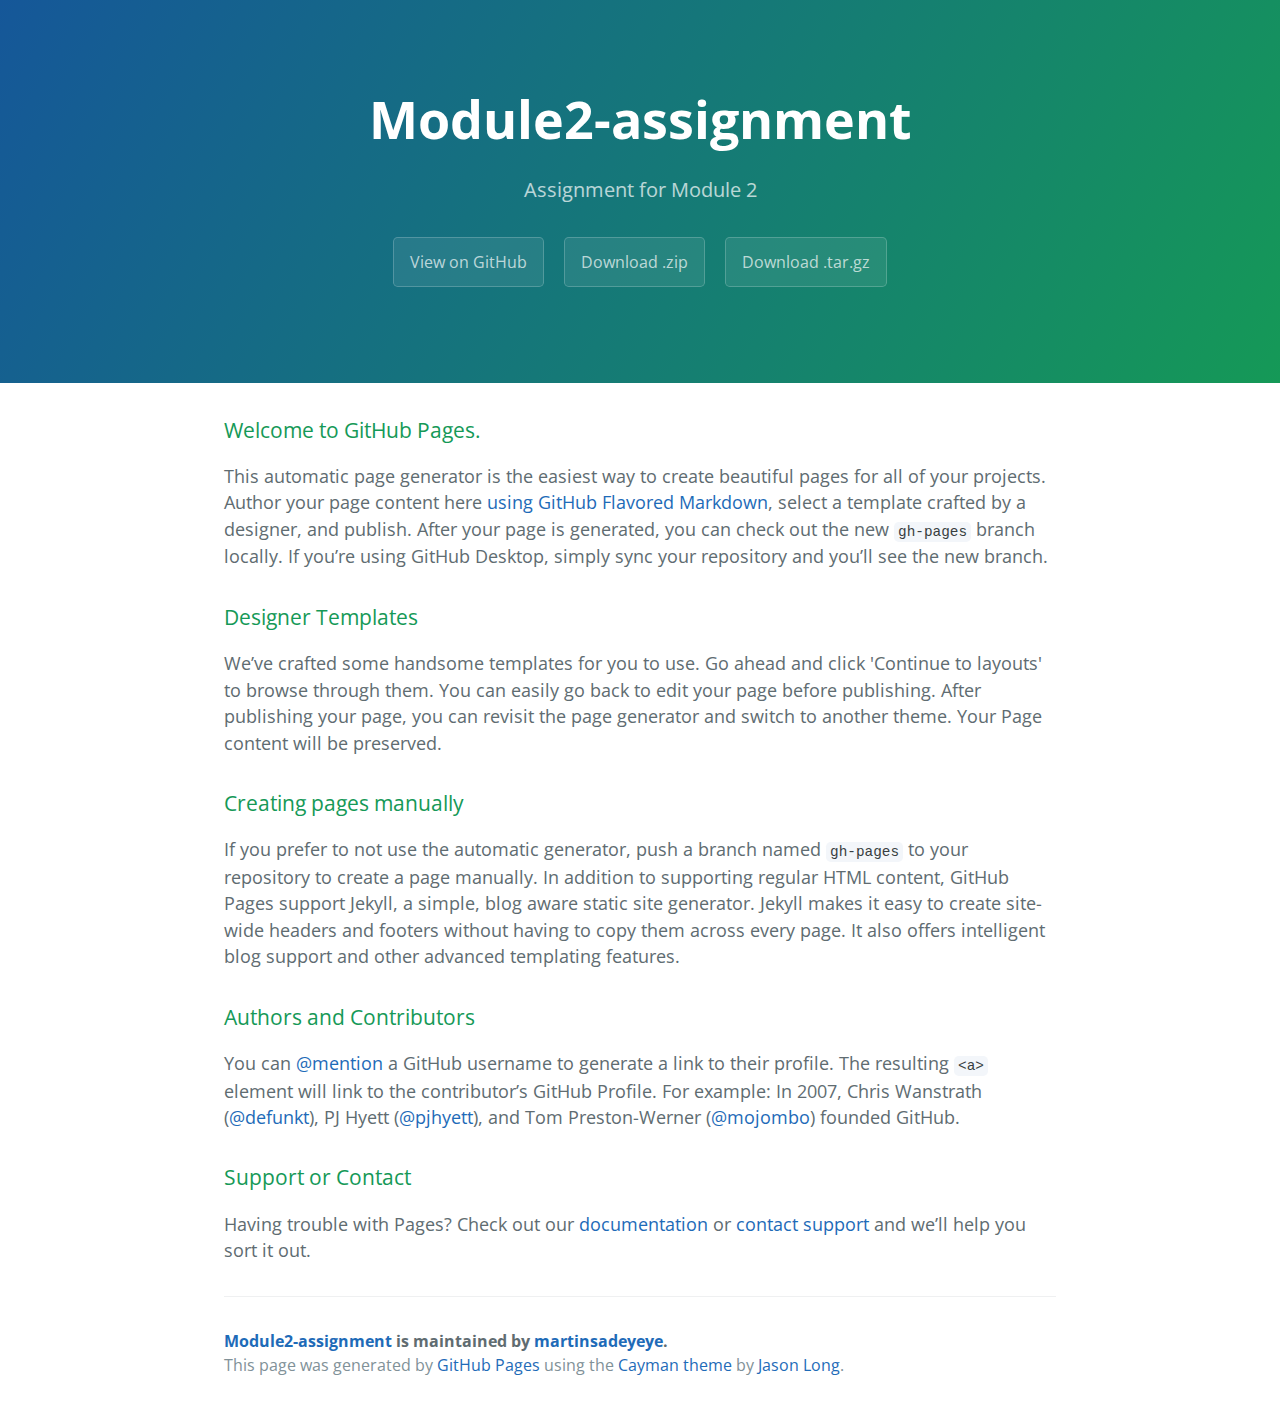
<file: index.html>
<!DOCTYPE html>
<html lang="en-us">
  <head>
    <meta charset="UTF-8">
    <title>Module2-assignment by martinsadeyeye</title>
    <meta name="viewport" content="width=device-width, initial-scale=1">
    <link rel="stylesheet" type="text/css" href="stylesheets/normalize.css" media="screen">
    <link href='https://fonts.googleapis.com/css?family=Open+Sans:400,700' rel='stylesheet' type='text/css'>
    <link rel="stylesheet" type="text/css" href="stylesheets/stylesheet.css" media="screen">
    <link rel="stylesheet" type="text/css" href="stylesheets/github-light.css" media="screen">
  </head>
  <body>
    <section class="page-header">
      <h1 class="project-name">Module2-assignment</h1>
      <h2 class="project-tagline">Assignment for Module 2</h2>
      <a href="https://github.com/martinsadeyeye/Module2-Assignment" class="btn">View on GitHub</a>
      <a href="https://github.com/martinsadeyeye/Module2-Assignment/zipball/master" class="btn">Download .zip</a>
      <a href="https://github.com/martinsadeyeye/Module2-Assignment/tarball/master" class="btn">Download .tar.gz</a>
    </section>

    <section class="main-content">
      <h3>
<a id="welcome-to-github-pages" class="anchor" href="#welcome-to-github-pages" aria-hidden="true"><span aria-hidden="true" class="octicon octicon-link"></span></a>Welcome to GitHub Pages.</h3>

<p>This automatic page generator is the easiest way to create beautiful pages for all of your projects. Author your page content here <a href="https://guides.github.com/features/mastering-markdown/">using GitHub Flavored Markdown</a>, select a template crafted by a designer, and publish. After your page is generated, you can check out the new <code>gh-pages</code> branch locally. If you’re using GitHub Desktop, simply sync your repository and you’ll see the new branch.</p>

<h3>
<a id="designer-templates" class="anchor" href="#designer-templates" aria-hidden="true"><span aria-hidden="true" class="octicon octicon-link"></span></a>Designer Templates</h3>

<p>We’ve crafted some handsome templates for you to use. Go ahead and click 'Continue to layouts' to browse through them. You can easily go back to edit your page before publishing. After publishing your page, you can revisit the page generator and switch to another theme. Your Page content will be preserved.</p>

<h3>
<a id="creating-pages-manually" class="anchor" href="#creating-pages-manually" aria-hidden="true"><span aria-hidden="true" class="octicon octicon-link"></span></a>Creating pages manually</h3>

<p>If you prefer to not use the automatic generator, push a branch named <code>gh-pages</code> to your repository to create a page manually. In addition to supporting regular HTML content, GitHub Pages support Jekyll, a simple, blog aware static site generator. Jekyll makes it easy to create site-wide headers and footers without having to copy them across every page. It also offers intelligent blog support and other advanced templating features.</p>

<h3>
<a id="authors-and-contributors" class="anchor" href="#authors-and-contributors" aria-hidden="true"><span aria-hidden="true" class="octicon octicon-link"></span></a>Authors and Contributors</h3>

<p>You can <a href="https://help.github.com/articles/basic-writing-and-formatting-syntax/#mentioning-users-and-teams" class="user-mention">@mention</a> a GitHub username to generate a link to their profile. The resulting <code>&lt;a&gt;</code> element will link to the contributor’s GitHub Profile. For example: In 2007, Chris Wanstrath (<a href="https://github.com/defunkt" class="user-mention">@defunkt</a>), PJ Hyett (<a href="https://github.com/pjhyett" class="user-mention">@pjhyett</a>), and Tom Preston-Werner (<a href="https://github.com/mojombo" class="user-mention">@mojombo</a>) founded GitHub.</p>

<h3>
<a id="support-or-contact" class="anchor" href="#support-or-contact" aria-hidden="true"><span aria-hidden="true" class="octicon octicon-link"></span></a>Support or Contact</h3>

<p>Having trouble with Pages? Check out our <a href="https://help.github.com/pages">documentation</a> or <a href="https://github.com/contact">contact support</a> and we’ll help you sort it out.</p>

      <footer class="site-footer">
        <span class="site-footer-owner"><a href="https://github.com/martinsadeyeye/Module2-Assignment">Module2-assignment</a> is maintained by <a href="https://github.com/martinsadeyeye">martinsadeyeye</a>.</span>

        <span class="site-footer-credits">This page was generated by <a href="https://pages.github.com">GitHub Pages</a> using the <a href="https://github.com/jasonlong/cayman-theme">Cayman theme</a> by <a href="https://twitter.com/jasonlong">Jason Long</a>.</span>
      </footer>

    </section>

  
  </body>
</html>
</file>
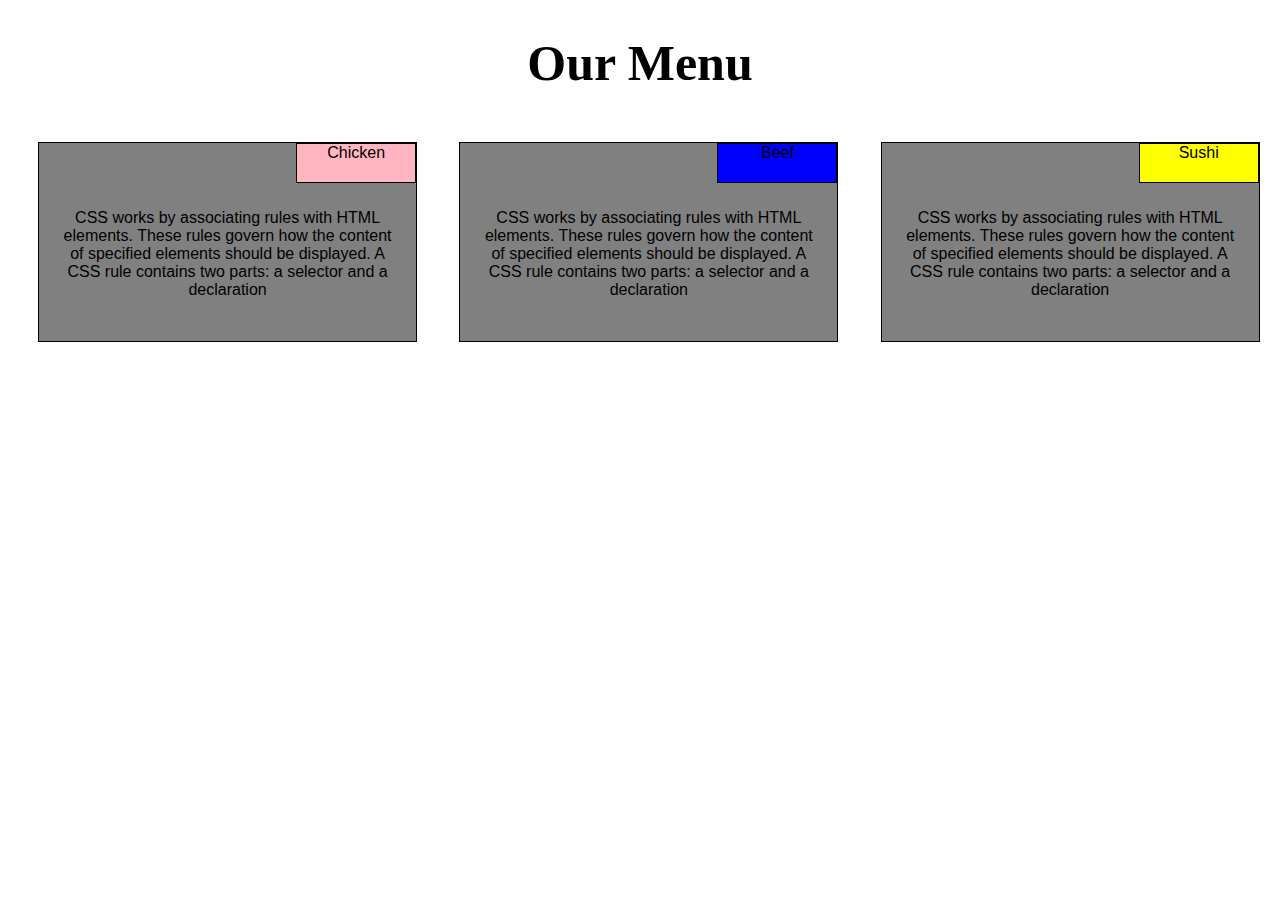
<file: Assignment/index.html>
<!DOCTYPE html>
<html>
<head>
<meta charset="utf-8">
<meta name="viewport" content="width=device-width, initial-scale=1">
<title>Assignment: Solution for Module 2</title>
<link rel="stylesheet" type="text/css" href="style.css">
</head>
<body>

<h1>Our Menu</h1>

<div class="row">

  <div class="col-lg-4 col-md-6"> 
  <div class="p1">
   <div class="p2">Chicken</div>
  <p>CSS works by associating rules with HTML elements. These rules govern how the content of specified elements should be displayed. A CSS rule contains two parts: a selector and a declaration</p>
  </div>
  </div>

  <div class="col-lg-4 col-md-6"> 
  <div class="p3">
   <div class="p4">Beef</div>
  <p>CSS works by associating rules with HTML elements. These rules govern how the content of specified elements should be displayed. A CSS rule contains two parts: a selector and a declaration</p>
  </div>
  </div>

  <div class="col-lg-4 col-md-6 col-md-12"> 
  <div class="p5">
   <div class="p6">Sushi</div>
  <p>CSS works by associating rules with HTML elements. These rules govern how the content of specified elements should be displayed. A CSS rule contains two parts: a selector and a declaration</p>
  </div>
  </div>

</div>
</body>
</html>
</file>
<file: stylesheets/stylesheet.css>
* {
  box-sizing: border-box; }

body {
  padding: 0;
  margin: 0;
  font-family: "Open Sans", "Helvetica Neue", Helvetica, Arial, sans-serif;
  font-size: 16px;
  line-height: 1.5;
  color: #606c71; }

a {
  color: #1e6bb8;
  text-decoration: none; }
  a:hover {
    text-decoration: underline; }

.btn {
  display: inline-block;
  margin-bottom: 1rem;
  color: rgba(255, 255, 255, 0.7);
  background-color: rgba(255, 255, 255, 0.08);
  border-color: rgba(255, 255, 255, 0.2);
  border-style: solid;
  border-width: 1px;
  border-radius: 0.3rem;
  transition: color 0.2s, background-color 0.2s, border-color 0.2s; }
  .btn + .btn {
    margin-left: 1rem; }

.btn:hover {
  color: rgba(255, 255, 255, 0.8);
  text-decoration: none;
  background-color: rgba(255, 255, 255, 0.2);
  border-color: rgba(255, 255, 255, 0.3); }

@media screen and (min-width: 64em) {
  .btn {
    padding: 0.75rem 1rem; } }

@media screen and (min-width: 42em) and (max-width: 64em) {
  .btn {
    padding: 0.6rem 0.9rem;
    font-size: 0.9rem; } }

@media screen and (max-width: 42em) {
  .btn {
    display: block;
    width: 100%;
    padding: 0.75rem;
    font-size: 0.9rem; }
    .btn + .btn {
      margin-top: 1rem;
      margin-left: 0; } }

.page-header {
  color: #fff;
  text-align: center;
  background-color: #159957;
  background-image: linear-gradient(120deg, #155799, #159957); }

@media screen and (min-width: 64em) {
  .page-header {
    padding: 5rem 6rem; } }

@media screen and (min-width: 42em) and (max-width: 64em) {
  .page-header {
    padding: 3rem 4rem; } }

@media screen and (max-width: 42em) {
  .page-header {
    padding: 2rem 1rem; } }

.project-name {
  margin-top: 0;
  margin-bottom: 0.1rem; }

@media screen and (min-width: 64em) {
  .project-name {
    font-size: 3.25rem; } }

@media screen and (min-width: 42em) and (max-width: 64em) {
  .project-name {
    font-size: 2.25rem; } }

@media screen and (max-width: 42em) {
  .project-name {
    font-size: 1.75rem; } }

.project-tagline {
  margin-bottom: 2rem;
  font-weight: normal;
  opacity: 0.7; }

@media screen and (min-width: 64em) {
  .project-tagline {
    font-size: 1.25rem; } }

@media screen and (min-width: 42em) and (max-width: 64em) {
  .project-tagline {
    font-size: 1.15rem; } }

@media screen and (max-width: 42em) {
  .project-tagline {
    font-size: 1rem; } }

.main-content :first-child {
  margin-top: 0; }
.main-content img {
  max-width: 100%; }
.main-content h1, .main-content h2, .main-content h3, .main-content h4, .main-content h5, .main-content h6 {
  margin-top: 2rem;
  margin-bottom: 1rem;
  font-weight: normal;
  color: #159957; }
.main-content p {
  margin-bottom: 1em; }
.main-content code {
  padding: 2px 4px;
  font-family: Consolas, "Liberation Mono", Menlo, Courier, monospace;
  font-size: 0.9rem;
  color: #383e41;
  background-color: #f3f6fa;
  border-radius: 0.3rem; }
.main-content pre {
  padding: 0.8rem;
  margin-top: 0;
  margin-bottom: 1rem;
  font: 1rem Consolas, "Liberation Mono", Menlo, Courier, monospace;
  color: #567482;
  word-wrap: normal;
  background-color: #f3f6fa;
  border: solid 1px #dce6f0;
  border-radius: 0.3rem; }
  .main-content pre > code {
    padding: 0;
    margin: 0;
    font-size: 0.9rem;
    color: #567482;
    word-break: normal;
    white-space: pre;
    background: transparent;
    border: 0; }
.main-content .highlight {
  margin-bottom: 1rem; }
  .main-content .highlight pre {
    margin-bottom: 0;
    word-break: normal; }
.main-content .highlight pre, .main-content pre {
  padding: 0.8rem;
  overflow: auto;
  font-size: 0.9rem;
  line-height: 1.45;
  border-radius: 0.3rem; }
.main-content pre code, .main-content pre tt {
  display: inline;
  max-width: initial;
  padding: 0;
  margin: 0;
  overflow: initial;
  line-height: inherit;
  word-wrap: normal;
  background-color: transparent;
  border: 0; }
  .main-content pre code:before, .main-content pre code:after, .main-content pre tt:before, .main-content pre tt:after {
    content: normal; }
.main-content ul, .main-content ol {
  margin-top: 0; }
.main-content blockquote {
  padding: 0 1rem;
  margin-left: 0;
  color: #819198;
  border-left: 0.3rem solid #dce6f0; }
  .main-content blockquote > :first-child {
    margin-top: 0; }
  .main-content blockquote > :last-child {
    margin-bottom: 0; }
.main-content table {
  display: block;
  width: 100%;
  overflow: auto;
  word-break: normal;
  word-break: keep-all; }
  .main-content table th {
    font-weight: bold; }
  .main-content table th, .main-content table td {
    padding: 0.5rem 1rem;
    border: 1px solid #e9ebec; }
.main-content dl {
  padding: 0; }
  .main-content dl dt {
    padding: 0;
    margin-top: 1rem;
    font-size: 1rem;
    font-weight: bold; }
  .main-content dl dd {
    padding: 0;
    margin-bottom: 1rem; }
.main-content hr {
  height: 2px;
  padding: 0;
  margin: 1rem 0;
  background-color: #eff0f1;
  border: 0; }

@media screen and (min-width: 64em) {
  .main-content {
    max-width: 64rem;
    padding: 2rem 6rem;
    margin: 0 auto;
    font-size: 1.1rem; } }

@media screen and (min-width: 42em) and (max-width: 64em) {
  .main-content {
    padding: 2rem 4rem;
    font-size: 1.1rem; } }

@media screen and (max-width: 42em) {
  .main-content {
    padding: 2rem 1rem;
    font-size: 1rem; } }

.site-footer {
  padding-top: 2rem;
  margin-top: 2rem;
  border-top: solid 1px #eff0f1; }

.site-footer-owner {
  display: block;
  font-weight: bold; }

.site-footer-credits {
  color: #819198; }

@media screen and (min-width: 64em) {
  .site-footer {
    font-size: 1rem; } }

@media screen and (min-width: 42em) and (max-width: 64em) {
  .site-footer {
    font-size: 1rem; } }

@media screen and (max-width: 42em) {
  .site-footer {
    font-size: 0.9rem; } }
</file>
<file: stylesheets/github-light.css>
/*
The MIT License (MIT)

Copyright (c) 2015 GitHub, Inc.

Permission is hereby granted, free of charge, to any person obtaining a copy
of this software and associated documentation files (the "Software"), to deal
in the Software without restriction, including without limitation the rights
to use, copy, modify, merge, publish, distribute, sublicense, and/or sell
copies of the Software, and to permit persons to whom the Software is
furnished to do so, subject to the following conditions:

The above copyright notice and this permission notice shall be included in all
copies or substantial portions of the Software.

THE SOFTWARE IS PROVIDED "AS IS", WITHOUT WARRANTY OF ANY KIND, EXPRESS OR
IMPLIED, INCLUDING BUT NOT LIMITED TO THE WARRANTIES OF MERCHANTABILITY,
FITNESS FOR A PARTICULAR PURPOSE AND NONINFRINGEMENT. IN NO EVENT SHALL THE
AUTHORS OR COPYRIGHT HOLDERS BE LIABLE FOR ANY CLAIM, DAMAGES OR OTHER
LIABILITY, WHETHER IN AN ACTION OF CONTRACT, TORT OR OTHERWISE, ARISING FROM,
OUT OF OR IN CONNECTION WITH THE SOFTWARE OR THE USE OR OTHER DEALINGS IN THE
SOFTWARE.

*/

.pl-c /* comment */ {
  color: #969896;
}

.pl-c1      /* constant, markup.raw, meta.diff.header, meta.module-reference, meta.property-name, support, support.constant, support.variable, variable.other.constant */,
.pl-s .pl-v /* string variable */ {
  color: #0086b3;
}

.pl-e  /* entity */,
.pl-en /* entity.name */ {
  color: #795da3;
}

.pl-s .pl-s1 /* string source */,
.pl-smi      /* storage.modifier.import, storage.modifier.package, storage.type.java, variable.other, variable.parameter.function */ {
  color: #333;
}

.pl-ent /* entity.name.tag */ {
  color: #63a35c;
}

.pl-k /* keyword, storage, storage.type */ {
  color: #a71d5d;
}

.pl-pds              /* punctuation.definition.string, string.regexp.character-class */,
.pl-s                /* string */,
.pl-s .pl-pse .pl-s1 /* string punctuation.section.embedded source */,
.pl-sr               /* string.regexp */,
.pl-sr .pl-cce       /* string.regexp constant.character.escape */,
.pl-sr .pl-sra       /* string.regexp string.regexp.arbitrary-repitition */,
.pl-sr .pl-sre       /* string.regexp source.ruby.embedded */ {
  color: #183691;
}

.pl-v /* variable */ {
  color: #ed6a43;
}

.pl-id /* invalid.deprecated */ {
  color: #b52a1d;
}

.pl-ii /* invalid.illegal */ {
  background-color: #b52a1d;
  color: #f8f8f8;
}

.pl-sr .pl-cce /* string.regexp constant.character.escape */ {
  color: #63a35c;
  font-weight: bold;
}

.pl-ml /* markup.list */ {
  color: #693a17;
}

.pl-mh        /* markup.heading */,
.pl-mh .pl-en /* markup.heading entity.name */,
.pl-ms        /* meta.separator */ {
  color: #1d3e81;
  font-weight: bold;
}

.pl-mq /* markup.quote */ {
  color: #008080;
}

.pl-mi /* markup.italic */ {
  color: #333;
  font-style: italic;
}

.pl-mb /* markup.bold */ {
  color: #333;
  font-weight: bold;
}

.pl-md /* markup.deleted, meta.diff.header.from-file */ {
  background-color: #ffecec;
  color: #bd2c00;
}

.pl-mi1 /* markup.inserted, meta.diff.header.to-file */ {
  background-color: #eaffea;
  color: #55a532;
}

.pl-mdr /* meta.diff.range */ {
  color: #795da3;
  font-weight: bold;
}

.pl-mo /* meta.output */ {
  color: #1d3e81;
}
</file>
<file: Assignment/style.css>
/********** Base styles **********/
* {
  box-sizing: border-box;
}
/* Simple Responsive Framework. */
.row {
  width: 100%;
}
h1 {
  margin-bottom: 50px;
  font-size: 50px; 
  text-align: center;
}

.p1 {
	position: relative;
  	border: 1px solid black;
  	background-color: grey;
  	width: 90%;
  	height: 200px;
  	margin-left: 30px;
  	font-family: Helvetica, sans-serif;
  	color: black;
}

p{
	text-align: center;
	padding-top: 50px;
	padding-left: 20px;
	padding-right: 20px
	
}

.p2 {
  border: 1px solid black;
  position: absolute;
  background-color: lightpink;
  width: 120px;
  height: 40px;
  right: 0px;
  top: 0px;
  text-align: center;
}

.p3 {
	position: relative;
  	border: 1px solid black;
  	background-color: grey;
  	width: 90%;
  	height: 200px;
  	margin-left: 30px;
  	font-family: Helvetica, sans-serif;
  	color: black;
}
.p4 {
  border: 1px solid black;
  position: absolute;
  background-color: Blue;
  width: 120px;
  height: 40px;
  right: 0px;
  top: 0px;
  text-align: center;
}

.p5 {
	position: relative;
  	border: 1px solid black;
  	background-color: grey;
  	width: 90%;
  	height: 200px;
  	margin-left: 30px;
  	font-family: Helvetica, sans-serif;
  	color: black;
}
.p6 {
  border: 1px solid black;
  position: absolute;
  background-color: Yellow;
  width: 120px;
  height: 40px;
  right: 0px;
  top: 0px;
  text-align: center;
}

/********** Desktop devices only **********/
@media (min-width: 992px) {
  .col-lg-1, .col-lg-2, .col-lg-3, .col-lg-4, .col-lg-5, .col-lg-6, .col-lg-7, .col-lg-8, .col-lg-9, .col-lg-10, .col-lg-11, .col-lg-12 {
    float: left;
  }
  .col-lg-1 {
    width: 8.33%;
  }
  .col-lg-2 {
    width: 16.66%;
  }
  .col-lg-3 {
    width: 25%;
  }
  .col-lg-4 {
    width: 33.33%;
  }
  .col-lg-5 {
    width: 41.66%;
  }
  .col-lg-6 {
    width: 50%;
  }
  .col-lg-7 {
    width: 58.33%;
  }
  .col-lg-8 {
    width: 66.66%;
  }
  .col-lg-9 {
    width: 74.99%;
  }
  .col-lg-10 {
    width: 83.33%;
  }
  .col-lg-11 {
    width: 91.66%;
  }
  .col-lg-12 {
    width: 100%;
  }
}

/********** Tablet devices only **********/
@media (min-width: 768px) and (max-width: 991px) {
  .col-md-1, .col-md-2, .col-md-3, .col-md-4, .col-md-5, .col-md-6, .col-md-7, .col-md-8, .col-md-9, .col-md-10, .col-md-11, .col-md-12 {
    float: left;
  }
  .col-md-1 {
    width: 8.33%;
  }
  .col-md-2 {
    width: 16.66%;
  }
  .col-md-3 {
    width: 25%;
  }
  .col-md-4 {
    width: 33.33%;
  }
  .col-md-5 {
    width: 41.66%;
  }
  .col-md-6 {
    width: 50%;
  }
  .col-md-7 {
    width: 58.33%;
  }
  .col-md-8 {
    width: 66.66%;
  }
  .col-md-9 {
    width: 74.99%;
  }
  .col-md-10 {
    width: 83.33%;
  }
  .col-md-11 {
    width: 91.66%;
  }
  .col-md-12 {
    width: 100%;
  }
  .p5 {
  	margin-top: 30px;
  	margin-left: 30px;
  }
  .p1 {
  	margin-left: 30px;
  }
}
/********** Mobile devices only **********/
@media (max-width: 767px) {
  .col-sm-1, .col-sm-2, .col-sm-3, .col-sm-4, .col-sm-5, .col-sm-6, .col-sm-7, .col-sm-8, .col-sm-9, 
  .col-sm-10, .col-sm-11, .col-sm-12 {
    float: left;
    border: 1px solid green;
  }
  .col-sm-1 {
    width: 8.33%;
  }
  .col-sm-2 {
    width: 16.66%;
  }
  .col-sm-3 {
    width: 25%;
  }
  .col-sm-4 {
    width: 33.33%;
  }
  .col-sm-5 {
    width: 41.66%;
  }
  .col-sm-6 {
    width: 50%;
  }
  .col-sm-7 {
    width: 58.33%;
  }
  .col-sm-8 {
    width: 66.66%;
  }
  .col-sm-9 {
    width: 74.99%;
  }
  .col-sm-10 {
    width: 83.33%;
  }
  .col-sm-11 {
    width: 91.66%;
  }
  .col-sm-12 {
    width: 100%;
  }
  .p3 {
  	margin-top: 30px;
  }
  .p5 {
  	margin-top: 30px;
  	margin-right: 30px;
  }
}
</file>
